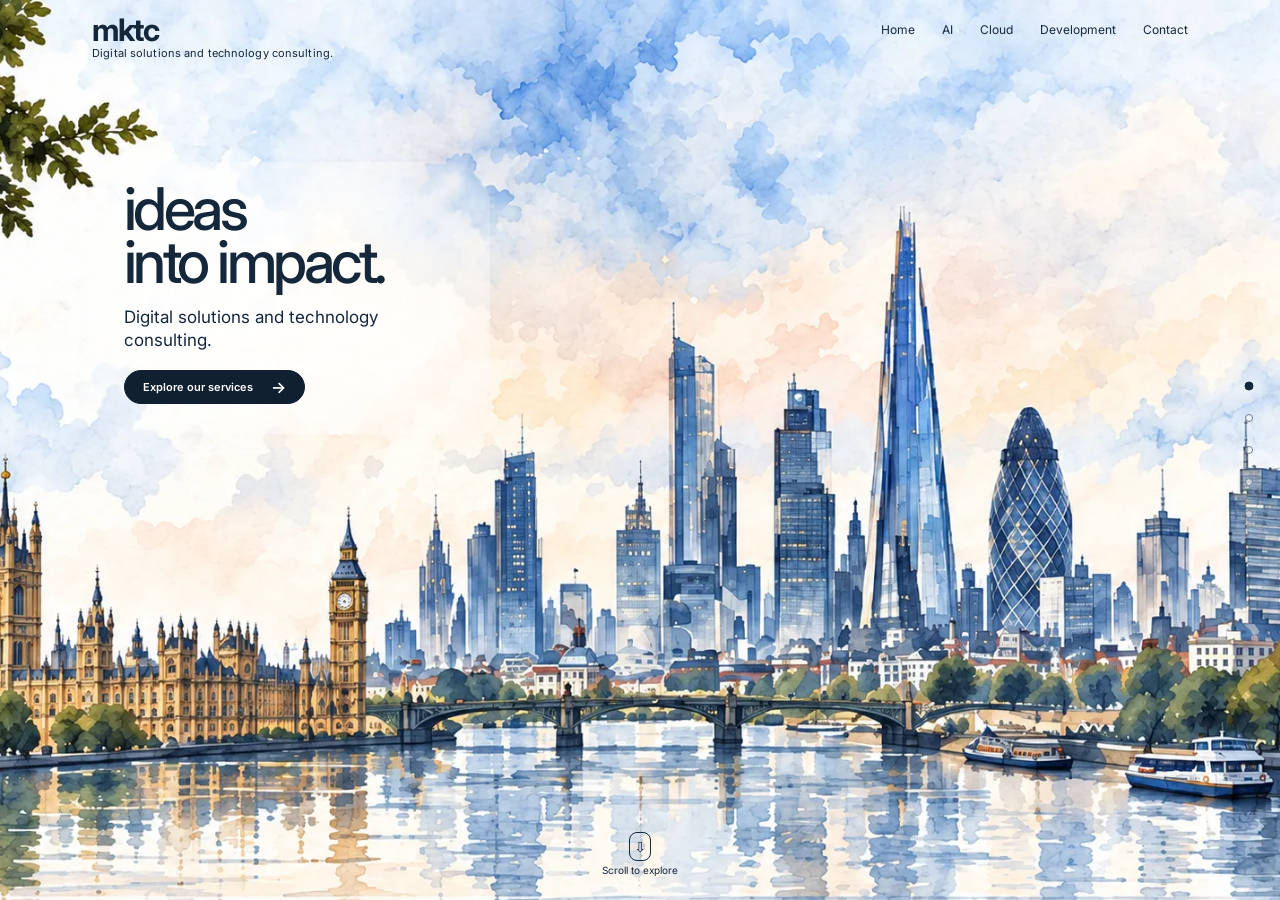
<file: docs/index.html>
<!doctype html>
<html lang="en">
<head>
  <meta charset="utf-8">
  <meta name="viewport" content="width=device-width, initial-scale=1">
  <meta name="description" content="mktc — digital solutions and technology consulting.">
  <title>mktc — Digital solutions and technology consulting.</title>
  <link rel="stylesheet" href="styles.css">
</head>
<body>
  <header class="site-header" aria-label="Primary">
    <a class="brand" href="#home" aria-label="mktc home">
      <span class="brand-name">mktc</span>
      <span class="brand-tagline">Digital solutions and technology consulting.</span>
    </a>
    <nav class="main-nav">
      <a href="#home">Home</a>
      <a href="#ai">AI</a>
      <a href="#cloud">Cloud</a>
      <a href="#development">Development</a>
      <a href="#contact">Contact</a>
    </nav>
  </header>

  <aside class="section-nav" aria-label="Section navigation">
    <button class="section-dot active" data-target="home" aria-label="Home"><span>Home</span></button>
    <button class="section-dot" data-target="ai" aria-label="AI"><span>AI</span></button>
    <button class="section-dot" data-target="cloud" aria-label="Cloud"><span>Cloud</span></button>
    <button class="section-dot" data-target="development" aria-label="Software development"><span>Development</span></button>
    <button class="section-dot" data-target="contact" aria-label="Contact us"><span>Contact</span></button>
  </aside>

  <main id="snap-scroller">
    <section id="home" class="snap-section hero-section" data-index="0">
      <div class="section-bg" style="background-image:url('assets/00-top.webp')"></div>
      <div class="hero-copy content-box">
        <p class="eyebrow">mktc</p>
        <h1>ideas<br>into impact.</h1>
        <p class="lead">Digital solutions and technology consulting.</p>
        <a class="pill-button dark" href="#contact">Explore our services <span>→</span></a>
      </div>
      <div class="scroll-cue" aria-hidden="true">
        <span class="mouse-icon">⇩</span>
        <span>Scroll to explore</span>
      </div>
    </section>

    <section id="ai" class="snap-section split-section left-copy" data-index="1">
      <div class="section-bg" style="background-image:url('assets/01-ai.webp')"></div>
      <div class="content-box section-copy">
        <div class="section-number">01 <i></i></div>
        <h2>AI</h2>
        <h3>Turn possibility into progress.</h3>
        <p>We help organisations harness the power of artificial intelligence to solve real-world problems — from strategy and use case identification to building and deploying custom AI solutions.</p>
        <ul>
          <li><span>◈</span>AI strategy and advisory</li>
          <li><span>▣</span>Custom AI solutions</li>
          <li><span>▥</span>Data preparation and model training</li>
          <li><span>◉</span>Responsible and explainable AI</li>
        </ul>
        <a class="pill-button outline" href="#contact">Explore AI <span>→</span></a>
      </div>
    </section>

    <section id="cloud" class="snap-section split-section right-copy" data-index="2">
      <div class="section-bg" style="background-image:url('assets/02-cloud.webp')"></div>
      <div class="content-box section-copy">
        <div class="section-number">02 <i></i></div>
        <h2>Cloud</h2>
        <h3>Built for what's next.</h3>
        <p>We design, secure and optimise cloud platforms that are robust, scalable and cost-effective — helping you move faster and go further.</p>
        <ul>
          <li><span>⌁</span>Cloud strategy and migration</li>
          <li><span>◇</span>Infrastructure modernisation</li>
          <li><span>▧</span>Security and compliance</li>
          <li><span>◌</span>Cost optimisation</li>
          <li><span>♧</span>Managed services and support</li>
        </ul>
        <a class="pill-button outline" href="#contact">Explore Cloud <span>→</span></a>
      </div>
    </section>

    <section id="development" class="snap-section split-section left-copy" data-index="3">
      <div class="section-bg" style="background-image:url('assets/04-swdev.webp')"></div>
      <div class="content-box section-copy">
        <div class="section-number">03 <i></i></div>
        <h2>Software<br>development</h2>
        <h3>Solutions that make a difference.</h3>
        <p>We design and build secure, scalable and people-centred software solutions that solve real problems and create lasting value. From web applications to complex systems, we help you turn ideas into impact.</p>
        <ul>
          <li><span>♧</span>Custom software development</li>
          <li><span>◈</span>UX/UI design and product strategy</li>
          <li><span>⌁</span>API and system integration</li>
          <li><span>⌘</span>Performance and optimisation</li>
        </ul>
        <a class="pill-button outline" href="#contact">Explore development <span>→</span></a>
      </div>
    </section>

    <section id="contact" class="snap-section contact-section" data-index="4">
      <div class="section-bg" style="background-image:url('assets/05-contact-us.webp')"></div>
      <div class="contact-layout">
        <div class="content-box contact-copy">
          <div class="section-number">04 <i></i></div>
          <h2>Contact us</h2>
          <h3>Let's build a better next, together.</h3>
          <p>Have a question, a project in mind, or just want to say hello? We'd love to hear from you. Fill out the form and we'll be in touch soon.</p>
          <!--
          <div class="contact-details">
            <div><span>⌖</span>London, UK</div>
          </div>
          -->
        </div>
        <form class="contact-form content-box" action="#" method="post">
          <div class="form-row">
            <label>Name<span>*</span><input name="name" autocomplete="name" placeholder="Your name" required></label>
            <label>Email<span>*</span><input type="email" name="email" autocomplete="email" placeholder="yourname@company.com" required></label>
          </div>
          <label>Message subject<span>*</span><input name="subject" placeholder="e.g. Project enquiry" required></label>
          <label>Your message<span>*</span><textarea name="message" rows="5" placeholder="Tell us a bit about your project or enquiry..." required></textarea></label>
          <button class="pill-button dark submit-button" type="submit">Send message <span>→</span></button>
          <small>We'll aim to respond within 2 business days.</small>
        </form>
      </div>
    </section>
  </main>

  <footer class="site-footer">
    <div>
      <strong>mktc</strong>
      <span>Digital solutions and technology consulting.</span>
    </div>
    <div class="footer-links">
      <a href="#home">Home</a><a href="#ai">AI</a><a href="#cloud">Cloud</a><a href="#development">Development</a><a href="#contact">Contact</a>
    </div>
    <div class="footer-bottom">
      <span>© 2024 mktc. All rights reserved.</span>
      <span>Privacy&nbsp;&nbsp; Terms&nbsp;&nbsp; Cookies&nbsp;&nbsp; Accessibility</span>
    </div>
  </footer>

  <script src="script.js"></script>
</body>
</html>
</file>
<file: docs/styles.css>
@import url('https://fonts.googleapis.com/css2?family=Inter:wght@400;500;600;700&display=swap');

:root{
  --ink:#15273b;
  --muted:#4f6072;
  --navy:#102031;
  --line:rgba(21,39,59,.42);
  --white:rgba(255,255,255,.73);
  --ease:cubic-bezier(.22,.72,.18,1);
  font-family:Inter,ui-sans-serif,system-ui,-apple-system,BlinkMacSystemFont,"Segoe UI",sans-serif;
}
*{box-sizing:border-box}
html,body{margin:0;width:100%;height:100%;background:#fff;color:var(--ink)}
body{overflow:hidden}
button,a,input,textarea{font:inherit}
a{color:inherit;text-decoration:none}

.site-header{
  position:fixed;z-index:50;top:0;left:50%;transform:translateX(-50%);
  width:min(1500px,100%);height:82px;padding:14px 7.2%;
  display:flex;align-items:flex-start;justify-content:space-between;pointer-events:none;
  opacity:1;
  transition:opacity .55s var(--ease),transform .7s var(--ease);
}
.site-header.header-hidden{
  opacity:0;
  transform:translateX(-50%) translateY(-18px);
  pointer-events:none;
}
.site-header>*{pointer-events:auto}
.brand{display:flex;flex-direction:column;line-height:1}
.brand-name{font-size:31px;font-weight:700;letter-spacing:-1.4px}
.brand-tagline{font-size:11px;margin-top:3px;letter-spacing:.01em}
.main-nav{display:flex;gap:27px;padding-top:5px;font-size:12px}
.main-nav a{position:relative;padding:3px 0}
.main-nav a::after{content:"";position:absolute;left:0;right:100%;bottom:-5px;height:1px;background:var(--ink);transition:right .25s}
.main-nav a:hover::after{right:0}

.section-nav{
  position:fixed;z-index:55;right:max(22px,calc((100vw - 1500px)/2 + 22px));top:50%;
  transform:translateY(-50%);display:flex;flex-direction:column;gap:14px;align-items:center;
}
.section-dot{
  width:18px;height:18px;padding:0;border:0;background:transparent;position:relative;cursor:pointer;
}
.section-dot::before{
  content:"";position:absolute;left:50%;top:50%;width:6px;height:6px;border:1px solid #71808f;
  border-radius:50%;transform:translate(-50%,-50%);background:rgba(255,255,255,.5);
  transition:all .25s ease;
}
.section-dot.active::before{width:7px;height:7px;background:var(--ink);border-color:var(--ink)}
.section-dot:hover::before{width:8px;height:8px;border-color:var(--ink)}
.section-dot span{
  position:absolute;right:22px;top:50%;transform:translateY(-50%) translateX(5px);
  opacity:0;white-space:nowrap;background:rgba(255,255,255,.88);backdrop-filter:blur(7px);
  border-radius:999px;padding:6px 10px;font-size:11px;pointer-events:none;transition:.2s ease;
}
.section-dot:hover span{opacity:1;transform:translateY(-50%) translateX(0)}

#snap-scroller{
  width:100%;height:100%;overflow-y:auto;overflow-x:hidden;scroll-snap-type:y mandatory;
  scroll-behavior:smooth;overscroll-behavior-y:none;
  scrollbar-width:none;
}
#snap-scroller::-webkit-scrollbar{display:none}
.snap-section{
  position:relative;width:100%;height:100vh;min-height:600px;scroll-snap-align:start;scroll-snap-stop:always;
  overflow:hidden;isolation:isolate;
}
.section-bg{
  position:absolute;inset:0;z-index:-2;background-position:center;background-size:cover;background-repeat:no-repeat;
  transform:scale(1.002);transition:filter .7s ease,transform 1.1s var(--ease);
}
.snap-section:not(.is-active) .section-bg{filter:saturate(.92)}
.content-box{
  background:radial-gradient(ellipse at center,rgba(255,255,255,.84) 0%,rgba(255,255,255,.62) 55%,rgba(255,255,255,0) 100%);
  border-radius:42px;padding:28px 34px;
  backdrop-filter:blur(1px);
}
.hero-copy{
  position:absolute;left:max(7%,calc((100% - 1500px)/2 + 7%));top:18%;
  width:400px;padding:20px 34px 30px;
}
.hero-copy .eyebrow{display:none}
h1,h2,h3,p{margin-top:0}
h1{font-size:clamp(50px,4.6vw,72px);line-height:.9;letter-spacing:-3.5px;margin-bottom:18px;font-weight:500}
.lead{font-size:17px;line-height:1.35;margin-bottom:18px}
.pill-button{
  display:inline-flex;align-items:center;justify-content:center;gap:18px;border-radius:999px;
  padding:9px 18px;font-size:11px;font-weight:600;min-width:126px;cursor:pointer;transition:.25s ease;
}
.pill-button span{font-size:16px;line-height:0}
.pill-button.dark{background:var(--navy);color:white;border:1px solid var(--navy)}
.pill-button.dark:hover{transform:translateY(-2px);box-shadow:0 8px 22px rgba(16,32,49,.18)}
.pill-button.outline{background:rgba(255,255,255,.28);border:1px solid rgba(21,39,59,.58);color:var(--ink)}
.pill-button.outline:hover{background:rgba(255,255,255,.72);transform:translateY(-2px)}
.scroll-cue{
  position:absolute;bottom:24px;left:50%;transform:translateX(-50%);
  display:flex;flex-direction:column;align-items:center;gap:3px;font-size:10px;
}
.mouse-icon{
  width:22px;height:29px;border:1.5px solid var(--ink);border-radius:8px;display:grid;place-items:center;font-size:14px;
  animation:bob 1.7s infinite ease-in-out;
}
@keyframes bob{50%{transform:translateY(4px)}}

.split-section .section-copy{
  position:absolute;top:50%;transform:translateY(-50%);width:min(500px,40vw);
}
.left-copy .section-copy{left:max(4%,calc((100% - 1500px)/2 + 4%))}
.right-copy .section-copy{right:max(4%,calc((100% - 1500px)/2 + 4%))}
.section-number{display:flex;align-items:center;gap:11px;font-size:13px;font-weight:500;margin-bottom:14px}
.section-number i{display:block;width:61px;height:1px;background:var(--line)}
h2{font-size:48px;line-height:.98;letter-spacing:-2.3px;font-weight:500;margin-bottom:10px}
h3{font-size:16px;line-height:1.2;margin-bottom:17px}
.section-copy p{
  font-size:13px;line-height:1.32;color:#4c5d6f;max-width:410px;margin-bottom:17px;
  text-shadow:0 0 2px rgba(255,255,255,.98),0 0 7px rgba(255,255,255,.92),0 0 15px rgba(255,255,255,.62);
}
.section-copy h3,.hero-copy .lead,.contact-copy h3,.contact-copy p{
  text-shadow:0 0 2px rgba(255,255,255,.98),0 0 7px rgba(255,255,255,.92),0 0 15px rgba(255,255,255,.62);
}
.section-copy ul{list-style:none;padding:0;margin:0 0 18px;display:grid;gap:7px;font-size:12px;color:#445466}
.section-copy li{display:flex;gap:11px;align-items:center}
.section-copy li span{width:17px;text-align:center;color:var(--ink);font-size:14px}

.contact-layout{
  position:absolute;inset:0;display:grid;grid-template-columns:1fr 1fr;align-items:center;
  gap:4%;padding:8% max(8%,calc((100% - 1500px)/2 + 8%));
  background:radial-gradient(ellipse at center,rgba(255,255,255,.70) 0%,rgba(255,255,255,.42) 58%,rgba(255,255,255,0) 88%);
  border-radius:48px;
}
.contact-copy,.contact-form{padding:27px 34px}
.contact-copy{
  max-width:500px;
  background:rgba(255,255,255,.32);
  border-radius:28px;
}
.contact-copy h2{font-size:48px}
.contact-copy p{font-size:13px;line-height:1.35;color:#4c5d6f;max-width:410px}
.contact-details{display:grid;gap:9px;font-size:12px;color:#4c5d6f}
.contact-details span{display:inline-block;width:25px;color:var(--ink)}
.contact-form{background:rgba(255,255,255,.84);border-radius:20px;backdrop-filter:blur(7px);box-shadow:0 15px 50px rgba(26,55,83,.06)}
.contact-form label{display:block;font-size:10px;font-weight:600;margin-bottom:11px}
.contact-form label>span{color:#e33;margin-left:2px}
.contact-form input,.contact-form textarea{
  width:100%;display:block;margin-top:5px;border:1px solid rgba(83,102,120,.25);background:rgba(255,255,255,.5);
  border-radius:4px;padding:8px 9px;font-size:10px;color:var(--ink);outline:none;
}
.contact-form input:focus,.contact-form textarea:focus{border-color:#55708b;box-shadow:0 0 0 2px rgba(85,112,139,.1)}
.form-row{display:grid;grid-template-columns:1fr 1fr;gap:9px}
.contact-form textarea{resize:vertical;min-height:82px}
.submit-button{margin-top:1px}
.contact-form small{display:block;font-size:8px;color:#647384;margin-top:13px}

.site-footer{display:none}

@media (min-width:900px) and (max-width:1100px){
  .main-nav{gap:16px}
  .hero-copy{left:5%;top:17%}
  .split-section .section-copy{width:45vw}
}

@media (max-width:899px){
  html,body{background:#f7f9fb}
  body{
    overflow:hidden;
    background:#f7f9fb url('assets/00-top-bg.webp') center top / cover no-repeat fixed;
  }
  .site-header{
    height:64px;padding:12px 18px;width:100%;align-items:flex-start;
    background:linear-gradient(to bottom,rgba(255,255,255,.72),rgba(255,255,255,0));
  }
  .brand-name{font-size:25px}.brand-tagline{font-size:9px}
  .main-nav{display:none}
  .section-nav{right:10px;gap:10px}
  .section-dot span{display:none}
  #snap-scroller{
    height:100%;height:100dvh;
    padding-block:25vh;scroll-snap-type:y mandatory;overflow-y:auto;
  }
  .snap-section{
    height:50vh;min-height:0;scroll-snap-align:center;scroll-snap-stop:always;
    transition:opacity .5s ease,filter .5s ease,transform .5s ease;
  }
  .snap-section:not(.is-active){opacity:.38;filter:saturate(0)}
  .snap-section.is-active{opacity:1;filter:none}
  .snap-section.is-active .section-bg{filter:none}
  .section-bg{background-size:cover}
  .hero-copy,.split-section .section-copy,.contact-layout{
    position:absolute;left:16px;right:16px;top:50%;width:auto;transform:translateY(-50%);
  }
  .hero-copy{padding:22px 23px;width:auto}
  h1{font-size:50px;letter-spacing:-2.4px;margin-bottom:14px}
  .lead{font-size:15px}
  .scroll-cue{display:none}
  .content-box{
    padding:18px 22px;border-radius:28px;
    background:radial-gradient(ellipse at center,rgba(255,255,255,.86) 0%,rgba(255,255,255,.66) 60%,rgba(255,255,255,0) 100%);
  }
  h2,.contact-copy h2{font-size:42px;letter-spacing:-1.9px}
  h3{font-size:15px;margin-bottom:11px}
  .section-copy p{font-size:12px;line-height:1.32;margin-bottom:11px}
  .section-copy ul{font-size:11px;gap:5px;margin-bottom:12px}
  .section-copy li span{font-size:13px}
  .pill-button{font-size:10px;padding:8px 14px;min-width:116px}
  .section-number{font-size:11px;margin-bottom:8px}
  .section-number i{width:50px}
  /* Contact is a dedicated full-screen panel on mobile. */
  .snap-section.contact-section{
    height:100vh;
    height:100dvh;
    min-height:100vh;
    min-height:100dvh;
    scroll-snap-align:start;
    overflow:hidden;
  }
  .snap-section.contact-section .section-bg{
    background-position:center bottom;
    background-size:cover;
  }
  .contact-layout{
    display:flex;
    flex-direction:column;
    justify-content:flex-end;
    top:auto;
    bottom:0;
    transform:none;
    max-height:none;
    padding-top:16px;
    padding-bottom:18px;
    overflow:visible;
  }
  .contact-copy{margin-bottom:7px;background:rgba(255,255,255,.42);border-radius:22px}
  .contact-copy p{font-size:12px;margin-bottom:11px}
  .contact-details{font-size:11px;gap:5px}
  .contact-form{
    padding:15px 18px;
    border-radius:17px;
    width:100%;
  }
  .contact-form .form-row{
    grid-template-columns:1fr;
    gap:0;
  }
  .contact-form label{font-size:9px;margin-bottom:8px}
  .contact-form input,.contact-form textarea{font-size:9px;padding:7px}
  .contact-form textarea{min-height:50px}
  .contact-form small{font-size:8px;margin-top:8px}
  .site-footer{display:none}
}

@media (prefers-reduced-motion:reduce){
  *,*::before,*::after{scroll-behavior:auto!important;animation:none!important;transition:none!important}
}
</file>
